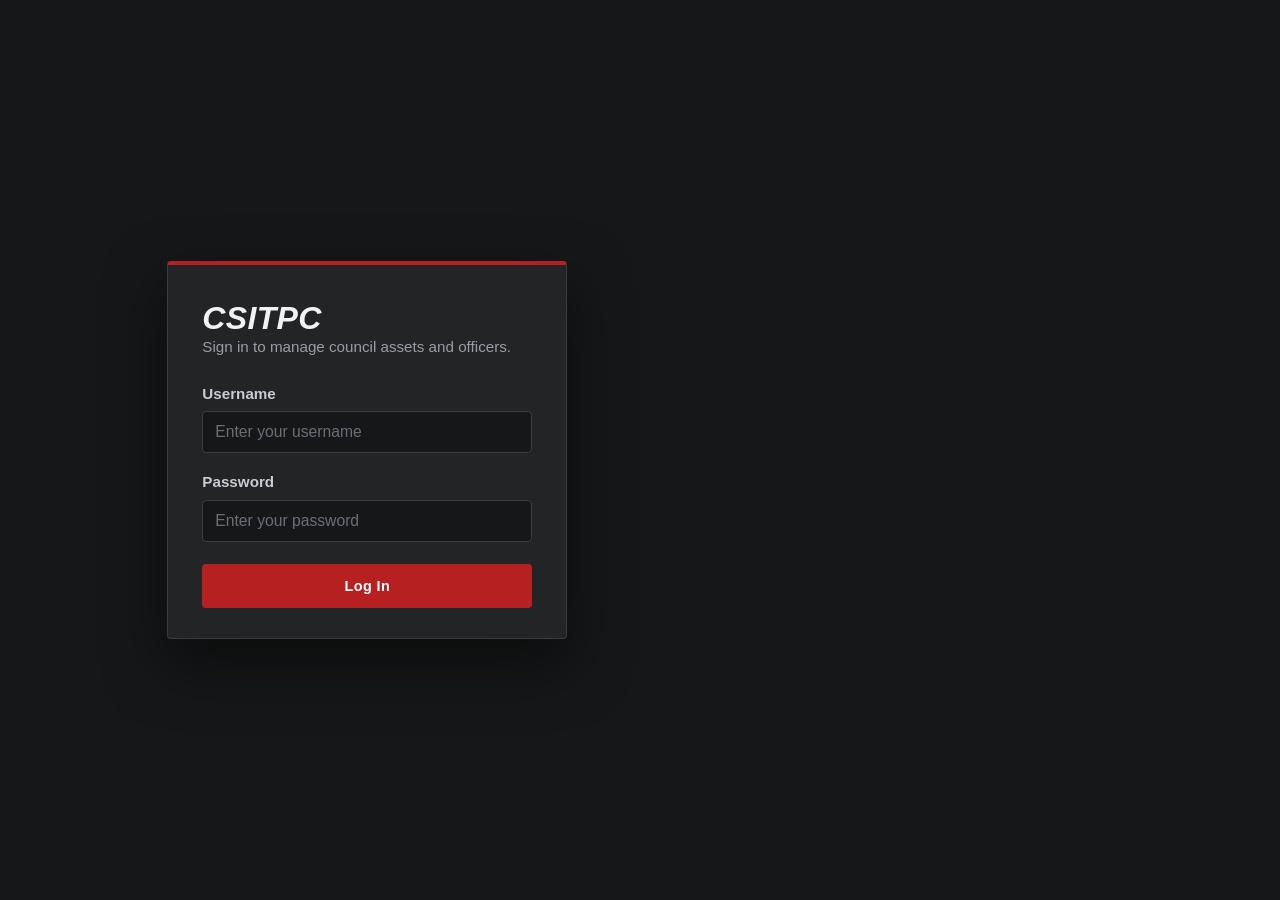
<file: index.html>
<!doctype html>
<!---->
<html lang="en">
  <head>
    <meta charset="UTF-8" />
    <meta name="viewport" content="width=device-width, initial-scale=1.0" />
    <title>CSITPC — Login</title>
    <link rel="stylesheet" href="style.css" />
  </head>
  <body>
    <!--
    LOGIN PAGE
    - This form has no real authentication (that's not required) — later
      you can add JS validation (empty fields, basic format checks) here.
  -->

    <!-- TODO: DUMMY ACCOUNTS:

      Admin: admin admin123
      Member: member member123
  
    -->

    <div class="login-screen">
      <div class="login-card">
        <h1>CSITPC</h1>
        <p>Sign in to manage council assets and officers.</p>

        <form id="loginForm">
          <div class="form-field">
            <label for="username">Username</label>
            <input
              type="text"
              id="username"
              name="username"
              placeholder="Enter your username"
            />
          </div>

          <div class="form-field">
            <label for="password">Password</label>
            <input
              type="password"
              id="password"
              name="password"
              placeholder="Enter your password"
            />
          </div>

          <p id="loginError" class="form-error" hidden></p>

          <button type="submit" class="btn btn-primary">Log In</button>
        </form>
      </div>
    </div>

    <script src="main.js"></script>
  </body>
</html>
</file>
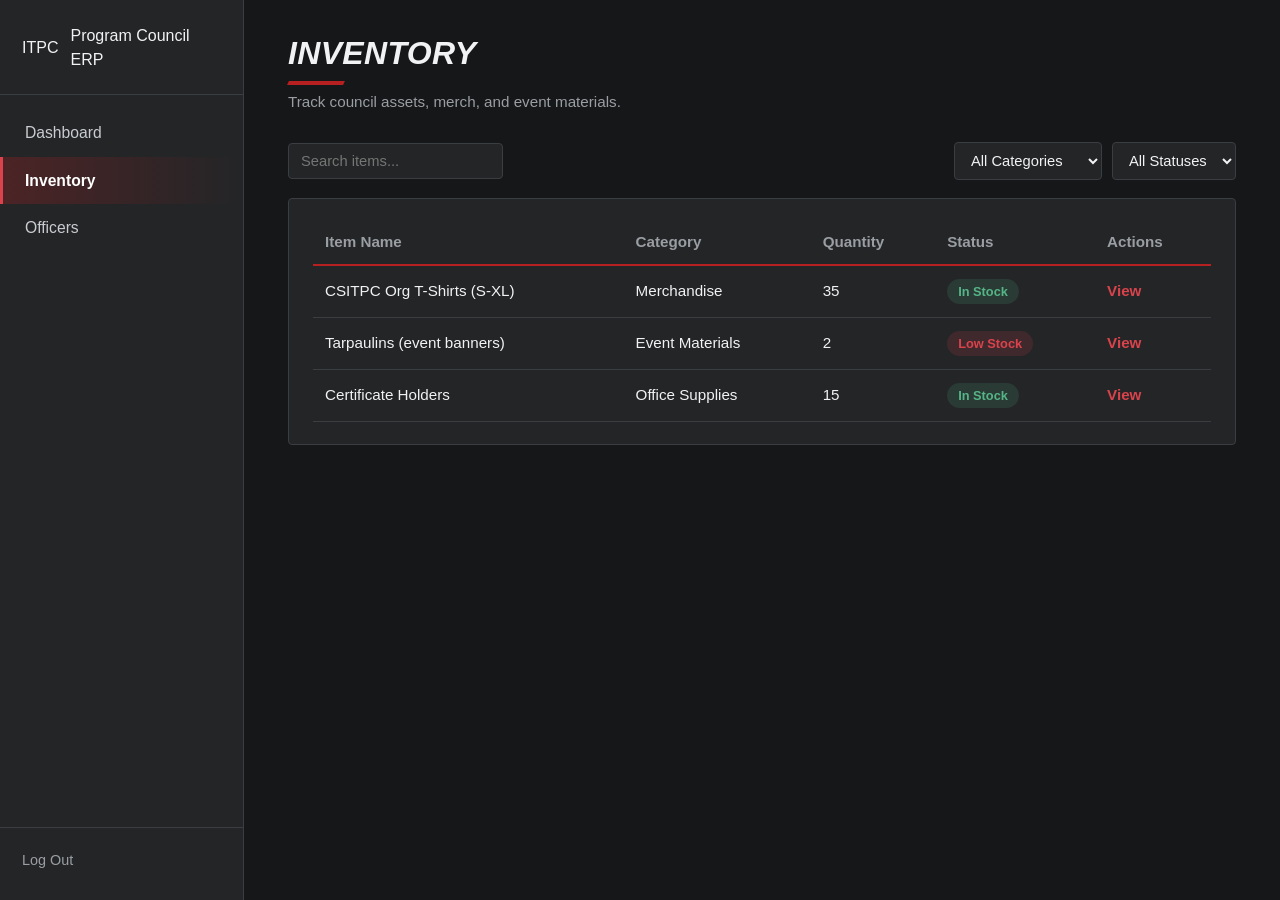
<file: inventory.html>
<!doctype html>
<html lang="en">
  <head>
    <meta charset="UTF-8" />
    <meta name="viewport" content="width=device-width, initial-scale=1.0" />
    <title>ITPC — Inventory</title>
    <link rel="stylesheet" href="style.css" />
  </head>
  <body>
    <div class="app-shell">
      <aside class="sidebar">
        <div class="sidebar-brand">
          ITPC
          <span>Program Council ERP</span>
        </div>

        <!-- No hardcoded "is-active" here anymore — main.js sets it
           based on the current page (Feature 1: Active nav highlighting) -->
        <ul class="sidebar-nav">
          <li><a href="dashboard.html">Dashboard</a></li>
          <li><a href="inventory.html">Inventory</a></li>
          <li><a href="hr.html">Officers</a></li>
        </ul>

        <div class="sidebar-footer">
          <a href="index.html">Log Out</a>
        </div>
      </aside>

      <main class="main-content">
        <div class="page-header">
          <div>
            <h1>Inventory</h1>
            <p>Track council assets, merch, and event materials.</p>
          </div>
          <!-- Feature 5: only shown to admins -->
          <button class="btn btn-primary admin-only" id="addItemBtn">
            + Add Item
          </button>
        </div>

        <!-- Feature 2: Search + filter -->
        <div class="toolbar">
          <input
            type="text"
            id="searchInput"
            placeholder="Search items..."
            aria-label="Search inventory"
          />
          <div class="toolbar-filters">
            <select id="categoryFilter" aria-label="Filter by category">
              <option value="">All Categories</option>
              <option value="merchandise">Merchandise</option>
              <option value="event-materials">Event Materials</option>
              <option value="office-supplies">Office Supplies</option>
            </select>
            <select id="statusFilter" aria-label="Filter by status">
              <option value="">All Statuses</option>
              <option value="in-stock">In Stock</option>
              <option value="low">Low Stock</option>
            </select>
          </div>
        </div>

        <div class="panel">
          <table>
            <thead>
              <tr>
                <th>Item Name</th>
                <th>Category</th>
                <th>Quantity</th>
                <th>Status</th>
                <th>Actions</th>
              </tr>
            </thead>
            <!-- Feature 3: rows carry data-category / data-status so JS
               can filter without re-reading visible text. -->
            <tbody id="inventoryTableBody">
              <tr data-category="merchandise" data-status="in-stock">
                <td>CSITPC Org T-Shirts (S-XL)</td>
                <td>Merchandise</td>
                <td>35</td>
                <td><span class="status-badge status-ok">In Stock</span></td>
                <td>
                  <a href="#" class="view-link">View</a>
                  <a href="#" class="delete-link admin-only">Delete</a>
                </td>
              </tr>
              <tr data-category="event-materials" data-status="low">
                <td>Tarpaulins (event banners)</td>
                <td>Event Materials</td>
                <td>2</td>
                <td><span class="status-badge status-low">Low Stock</span></td>
                <td>
                  <a href="#" class="view-link">View</a>
                  <a href="#" class="delete-link admin-only">Delete</a>
                </td>
              </tr>
              <tr data-category="office-supplies" data-status="in-stock">
                <td>Certificate Holders</td>
                <td>Office Supplies</td>
                <td>15</td>
                <td><span class="status-badge status-ok">In Stock</span></td>
                <td>
                  <a href="#" class="view-link">View</a>
                  <a href="#" class="delete-link admin-only">Delete</a>
                </td>
              </tr>
            </tbody>
          </table>
        </div>
      </main>
    </div>

    <!-- Feature 3: View-detail modal (shared shell, filled in by JS) -->
    <div class="modal-overlay" id="viewModal">
      <div class="modal-box">
        <button class="modal-close" id="viewModalClose" aria-label="Close">
          &times;
        </button>
        <h2>Item details</h2>
        <div id="viewModalBody"></div>
      </div>
    </div>

    <!-- Feature 4: Add-item modal -->
    <div class="modal-overlay" id="addItemModal">
      <div class="modal-box">
        <button class="modal-close" id="addItemModalClose" aria-label="Close">
          &times;
        </button>
        <h2>Add inventory item</h2>
        <form id="addItemForm">
          <div class="form-field">
            <label for="itemName">Item name</label>
            <input type="text" id="itemName" name="itemName" />
          </div>
          <div class="form-field">
            <label for="itemCategory">Category</label>
            <select id="itemCategory" name="itemCategory">
              <option value="merchandise">Merchandise</option>
              <option value="event-materials">Event Materials</option>
              <option value="office-supplies">Office Supplies</option>
            </select>
          </div>
          <div class="form-field">
            <label for="itemQuantity">Quantity</label>
            <input
              type="number"
              id="itemQuantity"
              name="itemQuantity"
              min="0"
            />
          </div>
          <p id="addItemError" class="form-error" hidden></p>
          <button type="submit" class="btn btn-primary">Add item</button>
        </form>
      </div>
    </div>

    <!-- Feature 6: Toast for success messages -->
    <div class="toast" id="toast"></div>

    <script src="main.js"></script>
  </body>
</html>
</file>
<file: style.css>
/* ==========================================================================
   ITPC ERP — Stylesheet
   Colors are taken from the DLSUD ITPC Facebook page (red banner, charcoal
   profile area, brushed-steel lettering).

   Sections: 1 Tokens & base · 2 Typography · 3 Layout · 4 Sidebar ·
   5 Buttons & forms · 6 Cards & panels · 7 Toolbar · 8 Table ·
   9 Dashboard widgets · 10 Toast & modals · 11 Login · 12 Motion ·
   13 Responsive
   ========================================================================== */

/* ---------- 1. Tokens & base ----------
   Every color lives here as a CSS variable. To re-theme the site, change
   these values only — nothing else in the file has a hardcoded color
   (except a few rgba() shadows). */
:root {
  /* Brand palette (sampled from the ITPC page) */
  --crimson: #b62021; /* main red of the banner */
  --crimson-bright: #da434c; /* highlight red, hover states */
  --maroon: #470509; /* deep red, backgrounds & glows */

  --ink: #161718; /* page background */
  --charcoal: #232527; /* panels (same dark as the FB profile area) */
  --charcoal-raised: #2c2f32; /* inputs, hovered rows */
  --line: #3a3d42; /* borders and dividers */

  --steel: #9a9ea3; /* muted text (the brushed-metal gray) */
  --steel-light: #c9ccd0;
  --text: #f1f2f3;

  --ok: #56b587; /* "In Stock" / "Active" */
  --ok-soft: rgba(86, 181, 135, 0.14);
  --danger-soft: rgba(218, 67, 76, 0.16);

  /* Fonts. Chakra Petch is the closest free match to the angular, italic
     lettering on the ITPC banner. Barlow is the readable body font. */
  --font-display: "Chakra Petch", "Bahnschrift", "Segoe UI", Arial, sans-serif;
  --font-body: "Barlow", "Segoe UI", Roboto, Helvetica, Arial, sans-serif;

  --radius: 4px;
  --sidebar-width: 244px;
  --transition: 0.18s ease;

  /* Tokens for colors that used to be hardcoded (so light mode can change them) */
  --hover-text: #ffffff;
  --hover-bg: rgba(255, 255, 255, 0.05);
  --placeholder: #6b6f75;
  --on-accent: #ffffff; /* text that sits on crimson/maroon */
  --login-card-bg: rgba(35, 37, 39, 0.92);
  --login-wash: linear-gradient(
    160deg,
    #6d0c12 0%,
    var(--maroon) 40%,
    var(--ink) 100%
  );
  --wordmark-grad: linear-gradient(
    180deg,
    #f3f4f5 0%,
    #8d9095 52%,
    #cfd1d4 100%
  );

  color-scheme: dark; /* makes native dropdowns, scrollbars, number spinners dark */
}

/* Light theme: only the variables change. Toggled by data-theme="light" on <html>. */
:root[data-theme="light"] {
  --crimson-bright: #c62830; /* slightly deeper so it's readable on white */

  --ink: #f2f3f5;
  --charcoal: #ffffff;
  --charcoal-raised: #eceef1;
  --line: #d6d9de;

  --steel: #5f646b;
  --steel-light: #3c4045;
  --text: #1b1c1e;

  --ok: #2e8f63;
  --ok-soft: rgba(46, 143, 99, 0.14);
  --danger-soft: rgba(182, 32, 33, 0.1);

  --hover-text: #111213;
  --hover-bg: rgba(0, 0, 0, 0.05);
  --placeholder: #8a8f96;
  --login-card-bg: rgba(255, 255, 255, 0.94);
  --login-wash: linear-gradient(
    160deg,
    #f4d3d6 0%,
    #f3e3e4 40%,
    var(--ink) 100%
  );
  --wordmark-grad: linear-gradient(
    180deg,
    #4a4d52 0%,
    #1f2226 52%,
    #5b5f65 100%
  );

  color-scheme: light;
}

* {
  box-sizing: border-box;
  margin: 0;
  padding: 0;
}

body {
  font-family: var(--font-body);
  color: var(--text);
  background: var(--ink);
  line-height: 1.5;
  -webkit-font-smoothing: antialiased;
}

a {
  color: inherit;
  text-decoration: none;
}

ul {
  list-style: none;
}

img {
  max-width: 100%;
  display: block;
}

button {
  font-family: inherit;
}

:focus-visible {
  outline: 2px solid var(--crimson-bright);
  outline-offset: 2px;
}

/* ---------- 2. Typography ----------
   Headings copy the banner: bold, italic, angular. */
h1 {
  font-family: var(--font-display);
  font-size: 2rem;
  font-weight: 700;
  font-style: italic;
  text-transform: uppercase;
  letter-spacing: 0.01em;
  line-height: 1.1;
}

h2 {
  font-family: var(--font-display);
  font-size: 1.2rem;
  font-weight: 600;
}

h3 {
  font-family: var(--font-display);
  font-size: 1.05rem;
  font-weight: 600;
}

p,
label,
td,
th {
  font-size: 0.95rem;
}
small {
  font-size: 0.8rem;
  color: var(--steel);
}

/* ---------- 3. App shell layout ---------- */
.app-shell {
  display: flex;
  min-height: 100vh;
}

.main-content {
  flex: 1;
  min-width: 0;
  padding: 36px 44px 56px;
  max-width: 1180px;
}

.page-header {
  display: flex;
  justify-content: space-between;
  align-items: flex-end;
  flex-wrap: wrap;
  gap: 14px;
  margin-bottom: 28px;
}

.page-header p {
  color: var(--steel);
  margin-top: 6px;
}

/* The little red bar under each page title echoes the red "2026/2027"
   blocks on the banner. */
.page-header h1::after {
  content: "";
  display: block;
  width: 56px;
  height: 4px;
  margin-top: 10px;
  background: var(--crimson);
  transform: skewX(-25deg);
}

/* ---------- 4. Sidebar ---------- */
.sidebar {
  width: var(--sidebar-width);
  background: var(--charcoal);
  border-right: 1px solid var(--line);
  flex-shrink: 0;
  padding: 24px 0 20px;
  display: flex;
  flex-direction: column;
  position: sticky;
  top: 0;
  height: 100vh; /* stays put while the page content scrolls */
}

.sidebar-brand {
  display: flex;
  align-items: center;
  gap: 12px;
  padding: 0 22px 22px;
  border-bottom: 1px solid var(--line);
  margin-bottom: 14px;
}

.sidebar-brand img {
  width: 42px;
  height: 42px;
  border-radius: 50%;
  box-shadow:
    0 0 0 2px var(--ink),
    0 0 0 3px var(--crimson);
}

.brand-text strong {
  display: block;
  font-family: var(--font-display);
  font-style: italic;
  font-size: 1.35rem;
  line-height: 1;
  letter-spacing: 0.04em;
}

.brand-text small {
  display: block;
  margin-top: 4px;
}

.sidebar-nav {
  flex: 1;
}

.sidebar-nav li a {
  display: flex;
  align-items: center;
  gap: 12px;
  padding: 12px 22px;
  font-size: 0.98rem;
  color: var(--steel-light);
  border-left: 3px solid transparent;
  transition:
    background var(--transition),
    padding-left var(--transition),
    color var(--transition);
}

.sidebar-nav li a:hover {
  background: var(--hover-bg);
  padding-left: 27px;
  color: var(--hover-text);
}

/* main.js adds this class to the link of the page you're on */
.sidebar-nav li a.is-active {
  background: linear-gradient(90deg, rgba(182, 32, 33, 0.28), transparent);
  border-left-color: var(--crimson-bright);
  color: var(--hover-text);
  font-weight: 600;
}

.nav-icon {
  width: 19px;
  height: 19px;
  flex-shrink: 0;
  fill: none;
  stroke: currentColor;
  stroke-width: 1.8;
  stroke-linecap: round;
  stroke-linejoin: round;
}

.sidebar-footer {
  padding: 14px 22px 0;
  border-top: 1px solid var(--line);
}

.user-chip {
  display: flex;
  align-items: center;
  gap: 10px;
  margin-bottom: 6px;
}

.user-avatar {
  width: 34px;
  height: 34px;
  border-radius: 50%;
  display: grid;
  place-items: center;
  background: var(--crimson);
  color: var(--on-accent);
  font-family: var(--font-display);
  font-weight: 700;
  flex-shrink: 0;
}

.user-chip strong {
  display: block;
  font-size: 0.95rem;
  line-height: 1.2;
}

.sidebar-footer a {
  display: block;
  padding: 8px 0;
  font-size: 0.9rem;
  color: var(--steel);
  transition: color var(--transition);
}

.sidebar-footer a:hover {
  color: var(--crimson-bright);
}

/* ---------- 5. Buttons & forms ---------- */
.btn {
  display: inline-block;
  padding: 10px 20px;
  border-radius: var(--radius);
  border: 1px solid transparent;
  font-family: var(--font-display);
  font-size: 0.9rem;
  font-weight: 600;
  letter-spacing: 0.03em;
  cursor: pointer;
  transition:
    background var(--transition),
    transform var(--transition),
    box-shadow var(--transition),
    border-color var(--transition);
}

.btn:hover {
  transform: translateY(-1px);
}
.btn:active {
  transform: translateY(0);
}

.btn-primary {
  background: var(--crimson);
  color: #ffffff;
}

.btn-primary:hover {
  background: var(--crimson-bright);
  box-shadow: 0 4px 16px rgba(218, 67, 76, 0.35);
}

.btn-secondary {
  background: transparent;
  border-color: var(--line);
  color: var(--steel-light);
}

.btn-secondary:hover {
  border-color: var(--steel);
  color: var(--hover-text);
}

.form-field {
  margin-bottom: 18px;
}

.form-field label {
  display: block;
  margin-bottom: 6px;
  font-weight: 600;
  color: var(--steel-light);
}

.form-field input,
.form-field select {
  width: 100%;
  padding: 11px 12px;
  border: 1px solid var(--line);
  border-radius: var(--radius);
  font-family: inherit;
  font-size: 0.98rem;
  color: var(--text);
  background: var(--ink);
  transition:
    border-color var(--transition),
    box-shadow var(--transition);
}

.form-field input::placeholder {
  color: var(--placeholder);
}

.form-field input:focus,
.form-field select:focus {
  outline: none;
  border-color: var(--crimson-bright);
  box-shadow: 0 0 0 3px rgba(218, 67, 76, 0.25);
}

.form-error {
  color: var(--crimson-bright);
  font-size: 0.88rem;
  margin-bottom: 12px;
}

/* Hidden by default; body.is-admin (set by JS after login) reveals them.
   Using a body class means rows created later by JS are covered too. */
.admin-only {
  display: none !important;
}

body.is-admin .admin-only {
  display: inline-block !important;
}

/* ---------- Theme toggle ---------- */
.theme-toggle {
  display: flex;
  align-items: center;
  gap: 8px;
  width: 100%;
  padding: 8px 0;
  background: none;
  border: none;
  cursor: pointer;
  font-size: 0.9rem;
  color: var(--steel);
  transition: color var(--transition);
}

.theme-toggle:hover {
  color: var(--crimson-bright);
}

.theme-toggle svg {
  width: 18px;
  height: 18px;
  flex-shrink: 0;
  fill: none;
  stroke: currentColor;
  stroke-width: 1.8;
  stroke-linecap: round;
  stroke-linejoin: round;
}

/* Dark mode shows "Light mode" (sun); light mode shows "Dark mode" (moon) */
.theme-toggle .to-dark {
  display: none;
}
:root[data-theme="light"] .theme-toggle .to-light {
  display: none;
}
:root[data-theme="light"] .theme-toggle .to-dark {
  display: inline-block;
}

/* Login page: floating button, top-right */
.login-screen .theme-toggle {
  position: absolute;
  top: 20px;
  right: 24px;
  z-index: 2;
  width: auto;
  padding: 8px 12px;
  border: 1px solid var(--line);
  border-radius: var(--radius);
  background: var(--login-card-bg);
  color: var(--steel-light);
}

/* ---------- 6. Cards & panels ---------- */
.stat-grid {
  display: grid;
  grid-template-columns: repeat(auto-fit, minmax(150px, 1fr));
  gap: 16px;
  margin-bottom: 24px;
}

.stat-card {
  position: relative;
  background: var(--charcoal);
  border: 1px solid var(--line);
  border-radius: var(--radius);
  padding: 20px 20px 18px;
  overflow: hidden;
  transition:
    transform var(--transition),
    border-color var(--transition);
}

/* Red corner tab in the top-right of every card */
.stat-card::after {
  content: "";
  position: absolute;
  top: 0;
  right: 0;
  width: 26px;
  height: 26px;
  background: linear-gradient(225deg, var(--crimson) 50%, transparent 50%);
}

.stat-card:hover {
  transform: translateY(-3px);
  border-color: var(--crimson);
}

.stat-card small {
  color: var(--steel-light);
  font-size: 0.85rem;
}

.stat-card .stat-value {
  font-family: var(--font-display);
  font-style: italic;
  font-size: 2.6rem;
  font-weight: 700;
  line-height: 1.1;
  margin-top: 4px;
}

.stat-card.alert .stat-value {
  color: var(--crimson-bright);
}

.panel {
  background: var(--charcoal);
  border: 1px solid var(--line);
  border-radius: var(--radius);
  padding: 22px 24px;
  margin-bottom: 24px;
  overflow-x: auto; /* wide tables scroll inside the panel, not the page */
}

.panel-header {
  display: flex;
  justify-content: space-between;
  align-items: center;
  gap: 12px;
  margin-bottom: 12px;
}

/* ---------- 7. Toolbar (search + filters) ---------- */
.toolbar {
  display: flex;
  justify-content: space-between;
  align-items: center;
  flex-wrap: wrap;
  gap: 12px;
  margin-bottom: 18px;
}

.search-wrap {
  position: relative;
  flex: 1 1 260px;
  max-width: 360px;
}

.search-wrap input {
  width: 100%;
  padding-right: 38px; /* room for the "/" hint */
}

/* Small "/" key hint inside the search box (press / to focus it) */
.search-wrap kbd {
  position: absolute;
  right: 10px;
  top: 50%;
  transform: translateY(-50%);
  font-family: var(--font-display);
  font-size: 0.78rem;
  color: var(--steel);
  border: 1px solid var(--line);
  border-radius: 3px;
  padding: 0 6px;
  pointer-events: none;
}

.toolbar-filters {
  display: flex;
  gap: 10px;
  flex-wrap: wrap;
  align-items: center;
}

.toolbar input,
.toolbar-filters select {
  padding: 9px 12px;
  border: 1px solid var(--line);
  border-radius: var(--radius);
  font-family: inherit;
  font-size: 0.92rem;
  color: var(--text);
  background: var(--charcoal);
  transition:
    border-color var(--transition),
    box-shadow var(--transition);
}

.toolbar input:focus,
.toolbar-filters select:focus {
  outline: none;
  border-color: var(--crimson-bright);
  box-shadow: 0 0 0 3px rgba(218, 67, 76, 0.25);
}

.result-count {
  font-size: 0.85rem;
  color: var(--steel);
  margin: 0 4px;
}

/* ---------- 8. Table ---------- */
table {
  width: 100%;
  border-collapse: collapse;
}

thead th {
  text-align: left;
  padding: 10px 12px;
  color: var(--steel);
  border-bottom: 2px solid var(--crimson);
  font-weight: 600;
  white-space: nowrap;
}

/* Sortable headers: JS sets aria-sort to "ascending" / "descending" */
thead th[data-sort] {
  cursor: pointer;
  user-select: none;
  transition: color var(--transition);
}

thead th[data-sort]:hover {
  color: var(--hover-text);
}

thead th[data-sort]::after {
  content: " \2195";
  opacity: 0.35;
}

thead th[aria-sort="ascending"]::after {
  content: " \2191";
  opacity: 1;
  color: var(--crimson-bright);
}

thead th[aria-sort="descending"]::after {
  content: " \2193";
  opacity: 1;
  color: var(--crimson-bright);
}

tbody td {
  padding: 13px 12px;
  border-bottom: 1px solid var(--line);
  vertical-align: middle;
}

tbody tr {
  transition:
    background var(--transition),
    box-shadow var(--transition);
}

/* A red bar slides in on the left of the row you hover */
tbody tr:hover {
  background: var(--charcoal-raised);
  box-shadow: inset 3px 0 0 var(--crimson);
}

tbody td a {
  color: var(--crimson-bright);
  font-weight: 600;
  margin-right: 12px;
  white-space: nowrap;
}

tbody td a:hover {
  text-decoration: underline;
}

tbody td a.delete-link {
  color: var(--steel);
}
tbody td a.delete-link:hover {
  color: var(--crimson-bright);
}

.status-badge {
  display: inline-block;
  padding: 3px 11px;
  border-radius: 999px;
  font-size: 0.8rem;
  font-weight: 600;
}

.status-ok {
  background: var(--ok-soft);
  color: var(--ok);
}

.status-low {
  background: var(--danger-soft);
  color: var(--crimson-bright);
}

/* Quantity cell: number + small bar showing how full the stock is */
.qty-cell {
  display: flex;
  align-items: center;
  gap: 10px;
}

.qty-cell b {
  min-width: 2ch;
  font-weight: 600;
}

.meter {
  flex: 1;
  min-width: 56px;
  max-width: 110px;
  height: 6px;
  border-radius: 3px;
  background: var(--ink);
  overflow: hidden;
}

.meter > i {
  display: block;
  height: 100%;
  background: var(--ok);
  border-radius: 3px;
  transition: width 0.6s ease;
}

.meter.is-low > i {
  background: var(--crimson-bright);
}

/* Name cell on the Officers page: round initials + name */
.person {
  display: flex;
  align-items: center;
  gap: 12px;
}

.person .user-avatar {
  width: 34px;
  height: 34px;
  font-size: 0.85rem;
  background: var(--maroon);
  border: 1px solid var(--crimson);
}

.empty-state {
  text-align: center;
  padding: 36px 12px 12px;
  color: var(--steel);
}

.empty-state strong {
  display: block;
  color: var(--text);
  font-size: 1rem;
  margin-bottom: 4px;
}

/* ---------- 9. Dashboard widgets ---------- */
.dash-grid {
  display: grid;
  grid-template-columns: repeat(2, minmax(0, 1fr));
  gap: 24px;
}

.dash-grid .panel {
  margin-bottom: 0;
}

.quick-actions {
  display: flex;
  gap: 10px;
  flex-wrap: wrap;
}

/* Horizontal bar rows (stock levels, officers per committee) */
.bar-list li {
  margin-bottom: 14px;
}

.bar-list li:last-child {
  margin-bottom: 0;
}

.bar-label {
  display: flex;
  justify-content: space-between;
  gap: 12px;
  font-size: 0.9rem;
  margin-bottom: 5px;
}

.bar-label span:last-child {
  color: var(--steel);
  font-variant-numeric: tabular-nums;
}

.bar-track {
  height: 8px;
  background: var(--ink);
  border-radius: 4px;
  overflow: hidden;
}

.bar-track > i {
  display: block;
  height: 100%;
  width: 0; /* JS sets the real width after load so the bar grows in */
  background: var(--steel);
  border-radius: 4px;
  transition: width 0.8s cubic-bezier(0.2, 0.8, 0.2, 1);
}

.bar-track > i.is-low {
  background: var(--crimson-bright);
}
.bar-track > i.is-ok {
  background: var(--ok);
}

.activity-list li {
  display: flex;
  align-items: flex-start;
  gap: 12px;
  padding: 11px 0;
  border-bottom: 1px solid var(--line);
  font-size: 0.93rem;
}

.activity-list li:last-child {
  border-bottom: none;
}

/* Colored dot = type of action (add / edit / delete) */
.activity-dot {
  width: 9px;
  height: 9px;
  margin-top: 7px;
  border-radius: 50%;
  background: var(--steel);
  flex-shrink: 0;
}

.activity-dot.is-add {
  background: var(--ok);
}
.activity-dot.is-delete {
  background: var(--crimson-bright);
}

.activity-list span.msg {
  flex: 1;
}

.activity-list time {
  color: var(--steel);
  font-size: 0.8rem;
  white-space: nowrap;
  margin-top: 2px;
}

/* ---------- 10. Toast & modals ---------- */
.toast {
  position: fixed;
  bottom: 24px;
  right: 24px;
  background: var(--charcoal-raised);
  color: var(--text);
  padding: 13px 18px;
  border-radius: var(--radius);
  border-left: 4px solid var(--crimson);
  box-shadow: 0 10px 30px rgba(0, 0, 0, 0.5);
  font-size: 0.93rem;
  opacity: 0;
  transform: translateY(10px);
  transition:
    opacity 0.2s ease,
    transform 0.2s ease;
  pointer-events: none;
  z-index: 200;
}

.toast.is-visible {
  opacity: 1;
  transform: translateY(0);
}

.modal-overlay {
  position: fixed;
  inset: 0;
  background: rgba(10, 10, 11, 0.72);
  display: none;
  align-items: center;
  justify-content: center;
  padding: 16px;
  z-index: 100;
}

.modal-overlay.is-open {
  display: flex;
  animation: fade-in 0.15s ease;
}

.modal-box {
  position: relative;
  background: var(--charcoal);
  border: 1px solid var(--line);
  border-top: 4px solid var(--crimson);
  border-radius: var(--radius);
  padding: 28px;
  width: 100%;
  max-width: 440px;
  max-height: 88vh;
  overflow-y: auto;
  box-shadow: 0 24px 60px rgba(0, 0, 0, 0.55);
}

.modal-overlay.is-open .modal-box {
  animation: pop-in 0.2s ease;
}

.modal-box h2 {
  margin-bottom: 16px;
  padding-right: 28px;
}

.modal-box li {
  display: flex;
  justify-content: space-between;
  gap: 16px;
  padding: 9px 0;
  border-bottom: 1px solid var(--line);
}

.modal-box li span:first-child {
  color: var(--steel);
}

.modal-close {
  position: absolute;
  top: 14px;
  right: 16px;
  background: none;
  border: none;
  font-size: 1.5rem;
  line-height: 1;
  cursor: pointer;
  color: var(--steel);
  transition: color var(--transition);
}

.modal-close:hover {
  color: var(--hover-text);
}

.modal-box form .btn-primary {
  width: 100%;
  margin-top: 4px;
}

/* ---------- 11. Login page ----------
   The one "wow" screen: a comic-panel background (like the ITPC banner) with
   a red spotlight that follows your mouse. main.js updates --mx / --my. */
.login-screen {
  position: relative;
  min-height: 100vh;
  display: grid;
  grid-template-columns: 1.15fr 1fr;
  align-items: center;
  gap: 40px;
  padding: 40px 6vw;
  overflow: hidden;
  background: var(--ink);
  --mx: 30%;
  --my: 35%;
}

.login-bg {
  position: absolute;
  inset: 0;
  z-index: 0;
  background:
    /* the spotlight that follows the cursor */
    radial-gradient(
      520px circle at var(--mx) var(--my),
      rgba(218, 67, 76, 0.75),
      transparent 72%
    ),
    /* thin diagonal "panel edges" like the comic collage on the banner */
    linear-gradient(
        115deg,
        transparent 0 30%,
        rgba(255, 255, 255, 0.07) 30% 30.25%,
        transparent 30.25% 62%,
        rgba(255, 255, 255, 0.05) 62% 62.2%,
        transparent 62.2%
      ),
    linear-gradient(
      65deg,
      transparent 0 45%,
      rgba(255, 255, 255, 0.05) 45% 45.2%,
      transparent 45.2% 80%,
      rgba(255, 255, 255, 0.06) 80% 80.25%,
      transparent 80.25%
    ),
    /* base red-to-black wash */ var(--login-wash);
}

.login-hero,
.login-card {
  position: relative;
  z-index: 1;
}

.hero-logo {
  width: 112px;
  height: 112px;
  border-radius: 50%;
  box-shadow:
    0 0 0 4px var(--charcoal),
    0 0 0 6px var(--crimson),
    0 18px 40px rgba(0, 0, 0, 0.5);
  margin-bottom: 26px;
}

/* Brushed-steel gradient text, like the banner lettering */
.wordmark {
  font-size: clamp(3.5rem, 9vw, 7rem);
  line-height: 0.95;
  padding-right: 0.08em; /* italic text overhangs; this stops the last letter clipping */
  background: var(--wordmark-grad);
  -webkit-background-clip: text;
  background-clip: text;
  color: transparent;
}

.wordmark::after {
  display: none;
}

.hero-name {
  margin-top: 14px;
  font-family: var(--font-display);
  font-size: clamp(1.1rem, 2.2vw, 1.6rem);
  font-weight: 600;
  font-style: italic;
  text-transform: uppercase;
  color: var(--steel-light);
  max-width: 22ch;
}

.hero-school {
  margin-top: 16px;
  color: var(--steel);
}

/* Red year tags copied from the banner: "2026" over "2027" */
.year-tags {
  display: inline-flex;
  flex-direction: column;
  gap: 3px;
  margin-top: 22px;
}

.year-tags span {
  background: var(--crimson);
  color: var(--on-accent);
  font-family: var(--font-display);
  font-weight: 700;
  font-size: 0.95rem;
  padding: 1px 12px;
  letter-spacing: 0.06em;
}

.login-card {
  justify-self: center;
  width: 100%;
  max-width: 400px;
  background: var(--login-card-bg);
  border: 1px solid var(--line);
  border-top: 4px solid var(--crimson);
  padding: 36px 34px 30px;
  border-radius: var(--radius);
  box-shadow: 0 24px 60px rgba(0, 0, 0, 0.5);
}

.login-card h2 {
  font-size: 1.5rem;
  margin-bottom: 4px;
}

.login-card > p {
  color: var(--steel);
  margin-bottom: 24px;
}

.login-card .btn-primary {
  width: 100%;
  padding: 13px;
  margin-top: 4px;
}

/* Password box with a Show/Hide button inside it */
.password-wrap {
  position: relative;
}
.password-wrap input {
  padding-right: 64px;
}

.toggle-password {
  position: absolute;
  right: 6px;
  top: 50%;
  transform: translateY(-50%);
  background: none;
  border: none;
  color: var(--steel);
  font-size: 0.85rem;
  font-weight: 600;
  padding: 6px 8px;
  cursor: pointer;
}

.toggle-password:hover {
  color: var(--hover-text);
}

/* Demo account shortcuts: click to fill the form (handy when presenting) */
.demo-accounts {
  margin-top: 20px;
  padding-top: 18px;
  border-top: 1px solid var(--line);
}

.demo-accounts small {
  display: block;
  margin-bottom: 10px;
}

.demo-buttons {
  display: flex;
  gap: 8px;
}

.demo-buttons .btn {
  flex: 1;
  padding: 8px 10px;
  font-size: 0.85rem;
}

/* Wrong password: the card shakes once */
.login-card.is-shaking {
  animation: shake 0.4s ease;
}

/* ---------- 9b. Events & calendar ---------- */
:root {
  --ev-meeting: var(--crimson-bright);
  --ev-workshop: var(--ok);
  --ev-seminar: #5b9bd5;
  --ev-social: #e0a63a;
}

/* Textareas and side-by-side fields share the form-field look */
.form-field textarea {
  width: 100%;
  padding: 11px 12px;
  border: 1px solid var(--line);
  border-radius: var(--radius);
  font-family: inherit;
  font-size: 0.98rem;
  color: var(--text);
  background: var(--ink);
  resize: vertical;
  transition:
    border-color var(--transition),
    box-shadow var(--transition);
}

.form-field textarea:focus {
  outline: none;
  border-color: var(--crimson-bright);
  box-shadow: 0 0 0 3px rgba(218, 67, 76, 0.25);
}

.form-row {
  display: grid;
  grid-template-columns: 1fr 1fr;
  gap: 12px;
}

/* .btn sets display, which would otherwise beat the hidden attribute */
.btn[hidden] {
  display: none;
}

.events-layout {
  display: grid;
  grid-template-columns: minmax(0, 1.5fr) minmax(0, 1fr);
  gap: 24px;
  align-items: start;
}

.events-layout .panel {
  margin-bottom: 0;
}

.cal-header {
  display: flex;
  justify-content: space-between;
  align-items: center;
  gap: 12px;
  margin-bottom: 16px;
}

.cal-nav {
  display: flex;
  gap: 6px;
}

.cal-nav .btn {
  padding: 6px 12px;
}

.cal-weekdays,
.cal-grid {
  display: grid;
  grid-template-columns: repeat(7, minmax(0, 1fr));
  gap: 4px;
}

.cal-weekdays span {
  text-align: center;
  font-size: 0.78rem;
  font-weight: 600;
  text-transform: uppercase;
  letter-spacing: 0.06em;
  color: var(--steel);
  padding-bottom: 6px;
}

.cal-cell {
  display: flex;
  flex-direction: column;
  align-items: flex-start;
  justify-content: space-between;
  min-height: 68px;
  padding: 6px 8px;
  border: 1px solid var(--line);
  border-radius: var(--radius);
  background: var(--ink);
  color: var(--text);
  font-family: inherit;
  text-align: left;
  cursor: pointer;
  transition:
    background var(--transition),
    border-color var(--transition);
}

.cal-cell.is-empty {
  background: transparent;
  border-color: transparent;
  cursor: default;
}

.cal-cell:not(.is-empty):hover {
  background: var(--charcoal-raised);
  border-color: var(--steel);
}

.cal-cell.is-today {
  border-color: var(--crimson-bright);
}

.cal-cell.is-today .cal-day {
  background: var(--crimson);
  color: var(--on-accent);
  border-radius: 50%;
  width: 24px;
  height: 24px;
  display: grid;
  place-items: center;
  margin: -2px 0 0 -4px;
}

.cal-cell.is-selected {
  background: var(--charcoal-raised);
  box-shadow: inset 0 0 0 2px var(--crimson-bright);
}

.cal-day {
  font-size: 0.9rem;
  font-weight: 600;
}

.cal-dots {
  display: flex;
  align-items: center;
  gap: 3px;
  min-height: 8px;
}

.cal-dots em {
  font-style: normal;
  font-size: 0.7rem;
  color: var(--steel);
}

.dot {
  display: inline-block;
  width: 8px;
  height: 8px;
  border-radius: 50%;
  background: var(--steel);
}

.dot.type-meeting {
  background: var(--ev-meeting);
}
.dot.type-workshop {
  background: var(--ev-workshop);
}
.dot.type-seminar {
  background: var(--ev-seminar);
}
.dot.type-social {
  background: var(--ev-social);
}

.cal-legend {
  display: flex;
  flex-wrap: wrap;
  gap: 16px;
  margin-top: 16px;
  font-size: 0.82rem;
  color: var(--steel);
}

.cal-legend li {
  display: flex;
  align-items: center;
  gap: 6px;
}

/* Event rows: used on the Events page and in the Dashboard widget */
.event-item {
  display: flex;
  align-items: center;
  gap: 14px;
  padding: 12px 0;
  border-bottom: 1px solid var(--line);
}

.event-item:last-child {
  border-bottom: none;
}

.event-item.is-past {
  opacity: 0.55;
}

.event-date {
  flex-shrink: 0;
  width: 48px;
  padding: 6px 0;
  text-align: center;
  border: 1px solid var(--line);
  border-top: 3px solid var(--crimson);
  border-radius: var(--radius);
  background: var(--ink);
}

.event-date b {
  display: block;
  font-family: var(--font-display);
  font-size: 1.2rem;
  line-height: 1;
}

.event-date span {
  font-size: 0.72rem;
  text-transform: uppercase;
  letter-spacing: 0.06em;
  color: var(--steel);
}

.event-info {
  flex: 1;
  min-width: 0;
}

.event-info strong {
  display: block;
}

.event-info small {
  display: block;
  color: var(--steel);
  margin: 2px 0 6px;
}

.event-tag {
  display: inline-block;
  padding: 1px 9px;
  border-radius: 999px;
  font-size: 0.72rem;
  font-weight: 600;
  border: 1px solid currentColor;
}

.event-tag.type-meeting {
  color: var(--ev-meeting);
}
.event-tag.type-workshop {
  color: var(--ev-workshop);
}
.event-tag.type-seminar {
  color: var(--ev-seminar);
}
.event-tag.type-social {
  color: var(--ev-social);
}

.event-actions {
  display: flex;
  gap: 12px;
  flex-shrink: 0;
  font-size: 0.9rem;
}

.event-actions a {
  color: var(--crimson-bright);
  font-weight: 600;
}

.event-actions a.delete-link {
  color: var(--steel);
}
.event-actions a.delete-link:hover {
  color: var(--crimson-bright);
}

/* Dashboard: low stock alert rows */
.low-list li {
  display: flex;
  align-items: center;
  gap: 14px;
  padding: 11px 0;
  border-bottom: 1px solid var(--line);
}

.low-list li:last-child {
  border-bottom: none;
}

.low-info {
  flex: 1;
  min-width: 0;
}

.low-info strong {
  display: block;
}

.low-info small {
  color: var(--steel);
}

.low-list .meter {
  flex: 0 0 72px;
  min-width: 0;
}

.low-list .status-badge {
  white-space: nowrap;
}

@media (max-width: 1000px) {
  .events-layout {
    grid-template-columns: 1fr;
  }
}

@media (max-width: 480px) {
  .cal-cell {
    min-height: 52px;
    padding: 4px;
  }
  .cal-weekdays span {
    font-size: 0.68rem;
  }
  .form-row {
    grid-template-columns: 1fr;
  }
  .event-item {
    flex-wrap: wrap;
  }
  .event-actions {
    width: 100%;
    padding-left: 62px;
  }
}

/* ---------- 12. Motion ----------
   Kept deliberately small: one entrance on the login screen, bars that grow
   on the dashboard, and hover/click feedback. Everything is switched off for
   people who ask their device for reduced motion. */
@keyframes fade-in {
  from {
    opacity: 0;
  }
  to {
    opacity: 1;
  }
}

@keyframes pop-in {
  from {
    opacity: 0;
    transform: translateY(8px) scale(0.98);
  }
  to {
    opacity: 1;
    transform: translateY(0) scale(1);
  }
}

@keyframes slide-in-left {
  from {
    opacity: 0;
    transform: translateX(-28px);
  }
  to {
    opacity: 1;
    transform: translateX(0);
  }
}

@keyframes shake {
  0%,
  100% {
    transform: translateX(0);
  }
  20%,
  60% {
    transform: translateX(-8px);
  }
  40%,
  80% {
    transform: translateX(8px);
  }
}

.login-hero {
  animation: slide-in-left 0.7s cubic-bezier(0.2, 0.8, 0.2, 1) both;
}
.login-card {
  animation: pop-in 0.5s ease 0.25s both;
}

/* Dashboard stat cards rise in one after the other */
.stat-grid .stat-card {
  animation: pop-in 0.4s ease both;
}
.stat-grid .stat-card:nth-child(2) {
  animation-delay: 0.06s;
}
.stat-grid .stat-card:nth-child(3) {
  animation-delay: 0.12s;
}
.stat-grid .stat-card:nth-child(4) {
  animation-delay: 0.18s;
}

@media (prefers-reduced-motion: reduce) {
  *,
  *::before,
  *::after {
    animation: none !important;
    transition: none !important;
  }
}

/* ---------- 13. Responsive ---------- */
@media (max-width: 900px) {
  .login-screen {
    grid-template-columns: 1fr;
    gap: 28px;
    padding: 32px 20px;
  }

  .hero-logo {
    width: 84px;
    height: 84px;
    margin-bottom: 16px;
  }
  .dash-grid {
    grid-template-columns: 1fr;
  }
}

@media (max-width: 768px) {
  .app-shell {
    flex-direction: column;
  }

  /* The sidebar turns into a top bar */
  .sidebar {
    position: static;
    width: 100%;
    height: auto;
    flex-direction: row;
    align-items: center;
    padding: 10px 16px;
    overflow-x: auto;
    border-right: none;
    border-bottom: 1px solid var(--line);
  }

  .sidebar-brand {
    border-bottom: none;
    padding: 0 14px 0 0;
    margin-bottom: 0;
    white-space: nowrap;
  }

  .sidebar-brand img {
    width: 34px;
    height: 34px;
  }
  .brand-text small {
    display: none;
  }

  .sidebar-nav {
    display: flex;
  }

  .sidebar-nav li a {
    padding: 8px 14px;
    border-left: none;
    border-bottom: 3px solid transparent;
    white-space: nowrap;
  }

  .sidebar-nav li a:hover {
    padding-left: 14px;
  }

  .sidebar-nav li a.is-active {
    background: none;
    border-bottom-color: var(--crimson-bright);
  }

  /* Keep Log out reachable: it sits at the end of the top bar */
  .sidebar-footer {
    border-top: none;
    padding: 0 0 0 8px;
    margin-left: auto;
    white-space: nowrap;
  }

  .user-chip {
    display: none;
  }
  .sidebar-footer a {
    padding: 8px 10px;
  }
  .sidebar-footer .theme-toggle {
    width: auto;
    padding: 8px 10px;
  }
  .theme-toggle span {
    display: none !important; /* icon only in the top bar */
  }

  .main-content {
    padding: 24px 16px 40px;
  }
  h1 {
    font-size: 1.6rem;
  }

  .search-wrap {
    max-width: none;
  }
  .toast {
    left: 16px;
    right: 16px;
    bottom: 16px;
  }
}

@media (max-width: 480px) {
  .sidebar {
    padding: 10px 8px;
  }
  .sidebar-nav li a {
    padding: 8px 9px;
    font-size: 0.85rem;
  }
  .sidebar-footer a {
    padding: 8px;
    font-size: 0.85rem;
  }
  .nav-icon {
    display: none;
  }
  .brand-text {
    display: none;
  }
}

/* Very narrow phones: with 4 nav links the top bar no longer fits in one row.
   Brand + theme/Log out stay on the first row, the links get their own row. */
@media (max-width: 400px) {
  .sidebar {
    flex-wrap: wrap;
    row-gap: 4px;
  }
  .sidebar-brand {
    margin-right: auto;
    padding-right: 0;
  }
  .sidebar-footer {
    order: 2;
    margin-left: 0;
    padding-left: 0;
  }
  .sidebar-nav {
    order: 3;
    width: 100%;
    justify-content: space-around;
  }
}

/* ---------- 9c. Backup panel ---------- */
.backup-note {
  color: var(--steel);
  margin-bottom: 14px;
  max-width: 70ch;
}

.backup-note span {
  color: var(--steel-light);
  font-weight: 600;
}

#backupStatus {
  margin-top: 12px;
}

/* ---------- 9d. Printable report ----------
   On screen the report follows the app theme (dark or light). When printing
   or saving as PDF it switches to fixed light colors so it prints cleanly. */
body.report-page {
  --r-page: var(--ink);
  --r-sheet: var(--charcoal);
  --r-text: var(--text);
  --r-muted: var(--steel);
  --r-head: var(--steel-light);
  --r-line: var(--line);
  --r-line-soft: var(--line);
  --r-line-strong: var(--steel);
  --r-accent: var(--crimson-bright);

  background: var(--r-page);
  color: var(--r-text);
}

.report-toolbar {
  display: flex;
  justify-content: space-between;
  align-items: center;
  gap: 12px;
  max-width: 860px;
  margin: 20px auto 0;
  padding: 0 16px;
}

.report {
  max-width: 860px;
  margin: 16px auto 40px;
  padding: 40px 44px;
  background: var(--r-sheet);
  color: var(--r-text);
  box-shadow: 0 8px 30px rgba(0, 0, 0, 0.12);
  -webkit-print-color-adjust: exact;
  print-color-adjust: exact;
}

.report h1,
.report h2 {
  color: var(--r-text);
}

.report h2 {
  font-size: 1.05rem;
  margin: 28px 0 10px;
  padding-bottom: 6px;
  border-bottom: 2px solid var(--r-accent);
  break-after: avoid;
}

.report-head {
  display: flex;
  align-items: center;
  gap: 16px;
}

.report-head img {
  border-radius: 50%;
}

.report-head h1 {
  font-size: 1.7rem;
}

.report-head p {
  margin-top: 4px;
  color: var(--r-muted);
  font-size: 0.9rem;
}

.report-stats {
  display: grid;
  grid-template-columns: repeat(5, minmax(0, 1fr));
  gap: 10px;
  margin-top: 24px;
}

.report-stats div {
  padding: 10px 12px;
  border: 1px solid var(--r-line);
  border-top: 3px solid var(--r-accent);
}

.report-stats b {
  display: block;
  font-family: var(--font-display);
  font-size: 1.5rem;
  line-height: 1.1;
}

.report-stats span {
  font-size: 0.78rem;
  color: var(--r-muted);
}

.report table {
  font-size: 0.9rem;
}

.report thead th {
  padding: 7px 8px;
  color: var(--r-head);
  border-bottom: 1px solid var(--r-line-strong);
  font-size: 0.8rem;
  text-transform: uppercase;
  letter-spacing: 0.04em;
}

.report tbody td {
  padding: 7px 8px;
  border-bottom: 1px solid var(--r-line-soft);
  vertical-align: top;
}

.report tbody tr:hover {
  background: none;
  box-shadow: none;
}

.report .r-low {
  color: var(--r-accent);
}

.report-empty {
  color: var(--r-muted);
  font-style: italic;
}

.report-foot {
  margin-top: 32px;
  padding-top: 10px;
  border-top: 1px solid var(--r-line);
  font-size: 0.78rem;
  color: var(--r-muted);
}

@media (max-width: 700px) {
  .report {
    padding: 24px 18px;
  }
  .report-stats {
    grid-template-columns: repeat(2, minmax(0, 1fr));
  }
  .report table {
    display: block;
    overflow-x: auto;
  }
}

@media print {
  @page {
    margin: 14mm;
  }
  /* Always light on paper / PDF, even when the app is in dark mode */
  body.report-page {
    --r-page: #ffffff;
    --r-sheet: #ffffff;
    --r-text: #161718;
    --r-muted: #5f646b;
    --r-head: #3c4045;
    --r-line: #d6d9de;
    --r-line-soft: #e1e3e6;
    --r-line-strong: #8a8f96;
    --r-accent: #b62021;

    background: #ffffff;
  }
  .no-print {
    display: none !important;
  }
  .report {
    max-width: none;
    margin: 0;
    padding: 0;
    box-shadow: none;
  }
  .report-stats {
    grid-template-columns: repeat(5, minmax(0, 1fr));
  }
  .report table {
    display: table;
  }
  .report thead {
    display: table-header-group; /* repeat the header on every page */
  }
  .report tr {
    break-inside: avoid;
  }
}

/* ---------- 9e. Change log page ---------- */
.table-scroll {
  overflow-x: auto;
}

#logTable th,
#logTable td {
  vertical-align: top;
}

#logTable tbody td {
  padding: 12px;
}

.log-when {
  white-space: nowrap;
  color: var(--steel-light);
  font-size: 0.9rem;
}

.log-role {
  display: block;
  color: var(--steel);
  font-size: 0.78rem;
}

.log-action {
  display: inline-block;
  padding: 2px 10px;
  border-radius: 999px;
  font-size: 0.78rem;
  font-weight: 600;
  background: var(--charcoal-raised);
  color: var(--steel-light);
  border: 1px solid var(--line);
}

.log-action.is-add {
  background: var(--ok-soft);
  color: var(--ok);
  border-color: transparent;
}

.log-action.is-delete {
  background: var(--danger-soft);
  color: var(--crimson-bright);
  border-color: transparent;
}

.change-details {
  margin-top: 6px;
  font-size: 0.88rem;
  color: var(--steel-light);
}

.change-details li {
  padding: 1px 0;
  overflow-wrap: anywhere;
}

.change-details b {
  color: var(--steel);
  font-weight: 600;
}

.change-details del {
  text-decoration: line-through;
  color: var(--steel);
}

.change-details ins {
  text-decoration: none;
  color: var(--ok);
  font-weight: 600;
}

.log-date {
  display: flex;
  align-items: center;
  gap: 6px;
  font-size: 0.85rem;
  color: var(--steel);
}

.log-date input {
  padding: 8px 10px;
}

/* ---------- 9f. Integrity notices ---------- */
.integrity-banner {
  margin-bottom: 20px;
  padding: 12px 16px;
  border: 1px solid var(--crimson);
  border-left-width: 4px;
  border-radius: var(--radius);
  background: var(--danger-soft);
  color: var(--text);
  font-size: 0.92rem;
}

.log-action.is-integrity {
  background: var(--danger-soft);
  color: var(--crimson-bright);
  border-color: var(--crimson);
}
</file>
